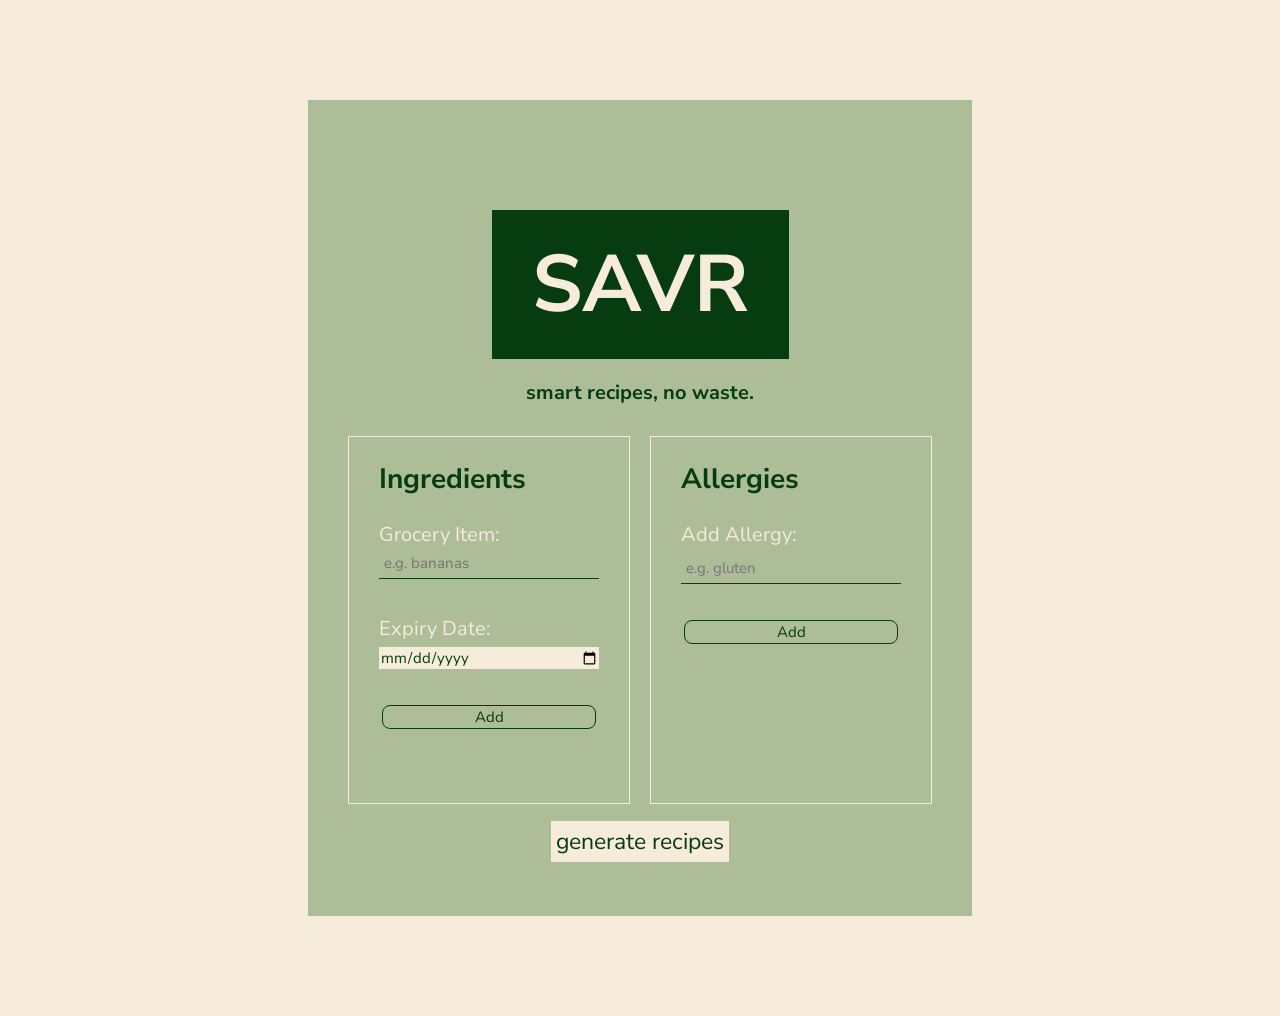
<file: index.html>
<!DOCTYPE html>
<html lang="en">
<head>
    <meta charset="UTF-8">
    <meta name="viewport" content="width=device-width, initial-scale=1.0">
    <script src="script.js" defer></script> 
    <link rel="stylesheet" href="style.css">
    <link rel="preconnect" href="https://fonts.googleapis.com">
    <link rel="preconnect" href="https://fonts.gstatic.com" crossorigin>
    <link href="https://fonts.googleapis.com/css2?family=Inter:wght@100..900&family=Nunito+Sans:ital,opsz,wght@0,6..12,200..1000;1,6..12,200..1000&display=swap" rel="stylesheet">
    <title>SAVR</title>
</head>
<body>
<div class="recipe-container">
    <h3 class="text title-box" style="font-size: 80px; margin-bottom: 0">SAVR</h3>
    <h3 class="text" style="color: rgb(6, 60, 15); font-size: 20px;">smart recipes, no waste.</h3>
    <div class="box-wrapper">
        <div class="box">

            <h2 class="text" style="color: rgb(6, 60, 15); font-size: 28px;">Ingredients</h2>

            <label class="text" style="font-size: 20px;">Grocery Item:</label>
            <input type="text" id="grocery-item" placeholder="e.g. bananas">
            <br><br>

            <label for="expiry-date" class="text" style="font-size: 20px; padding-bottom: 5px">Expiry Date:</label>
            <input type="date" id="expiry-date">
            <br><br>

            <button onclick="addItemToList()" class="button">Add</button>
            <br><br>

            <ul id="added-items"></ul>
        </div>      

        <div class="box">
            <h2 class="text" style="color: rgb(6, 60, 15); font-size: 28px;">Allergies</h2>
            <label for="intolerance-item" class="text" style="font-size: 20px; padding-bottom: 5px">Add Allergy:</label>
            <input type="text" id="intolerance-item" placeholder="e.g. gluten">
            <br><br>

            <button onclick="addIntolerance()" class="button">Add</button>
            <br><br>

            <ul id="intolerances-list"></ul>
            <br>
        </div>  
    </div>

    <button onclick="apiCall()" class="button-generate">generate recipes</button>
    <br><br>

    <div id="recipe-results">
        <!-- Recipes will be added here -->
    </div>
</div>
</body>
</html>
</file>
<file: style.css>
.text{
    color: #f7ebdb;
    font-family: "Nunito Sans", sans-serif;
}

.text-results{
    color: #f7ebdb;
    font-size: 28px;
    font-family: "Nunito Sans", sans-serif;
}

.text-list{
    color: rgb(6, 60, 15);
    font-family: "Nunito Sans", sans-serif;
    font-size: 20px;
}

body{
    background-color: #f7ebdb;
}

.title-box{
    background-color:  rgb(6, 60, 15);
    padding: 20px 40px;
    display: inline-block;
    text-align: center;
}

.button{
    background-color: #acbd98;
    color: rgb(6, 60, 15);
    border: 1px solid rgb(6, 60, 15);
    font-family: "Nunito Sans", sans-serif;
    font-size: 15px;
    border-radius: 8px;
    margin-right: 3px;
    margin-left: 3px;
    margin-bottom: 6px;
}

.button:hover{
    background-color: #f7ebdb;
    color: rgb(6, 60, 15);
}

.button-delete{
    background-color: #acbd98;
    color: red;
    font-family: "Nunito Sans", sans-serif;
    border: none;
    font-size: 15px;
    margin-right: 3px;
    margin-left: 2px;
    margin-bottom: 6px;
}

.button-delete:hover{
    background-color: #f7ebdb;
    border-radius: 5px;
    color: red;
}

.button-generate{
    background-color: #f7ebdb;
    color: rgb(6, 60, 15);
    border: none;
    font-family: "Nunito Sans", sans-serif;
    padding: 5px;
    font-size: 23px;
    margin-top: 7px;
    border-radius: 0px;
    margin-bottom: 6px;
}

.button-generate:hover{
    color: #f7ebdb;
    background-color: rgb(6, 60, 15);
}


.list-design{
    display: flex;
    justify-content: center;
    flex-direction: column;
}

li {
    list-style-type: none;
}

input[type=text] {
    border: none;
    border-bottom: 1px solid rgb(6, 60, 15);
    background-color: transparent;
    color: rgb(6, 60, 15);
    font-family: "Nunito Sans", sans-serif;
    outline: none;
    padding: 5px;
    font-size: 15px;

  }

input[type=date] {
    font-size: 15px;
    font-family: "Nunito Sans", sans-serif;
    background-color: #f7ebdb;
    border: none;
    color:rgb(6, 60, 15);
    

  }



.recipe-container{
    text-align: center;
    background-color: #acbd98;
    padding: 30px;
    margin-right: 300px;
    margin-left: 300px;
    margin-top: 100px;
    margin-bottom: 100px;
    justify-content: space-between;
}

.box-wrapper{
    display: flex;
    justify-content: center;
}
.box{
    flex: 1;
    margin: 10px;
    box-sizing: border-box;
    border: 1px solid #f7ebdb;
    text-align: left;
    display: flex;
    padding-left: 30px;
    padding-right: 30px;
    flex-direction: column;
    width: 30%;
    justify-content: flex-start;
}

.box-recipe{
    flex: 1;
    margin: 10px;
    box-sizing: border-box;
    text-align: center;
    display: flex;
    padding-left: 30px;
    padding-right: 30px;
    flex-direction: column;
    width: 30%;
    justify-content: flex-start;
}
</file>
